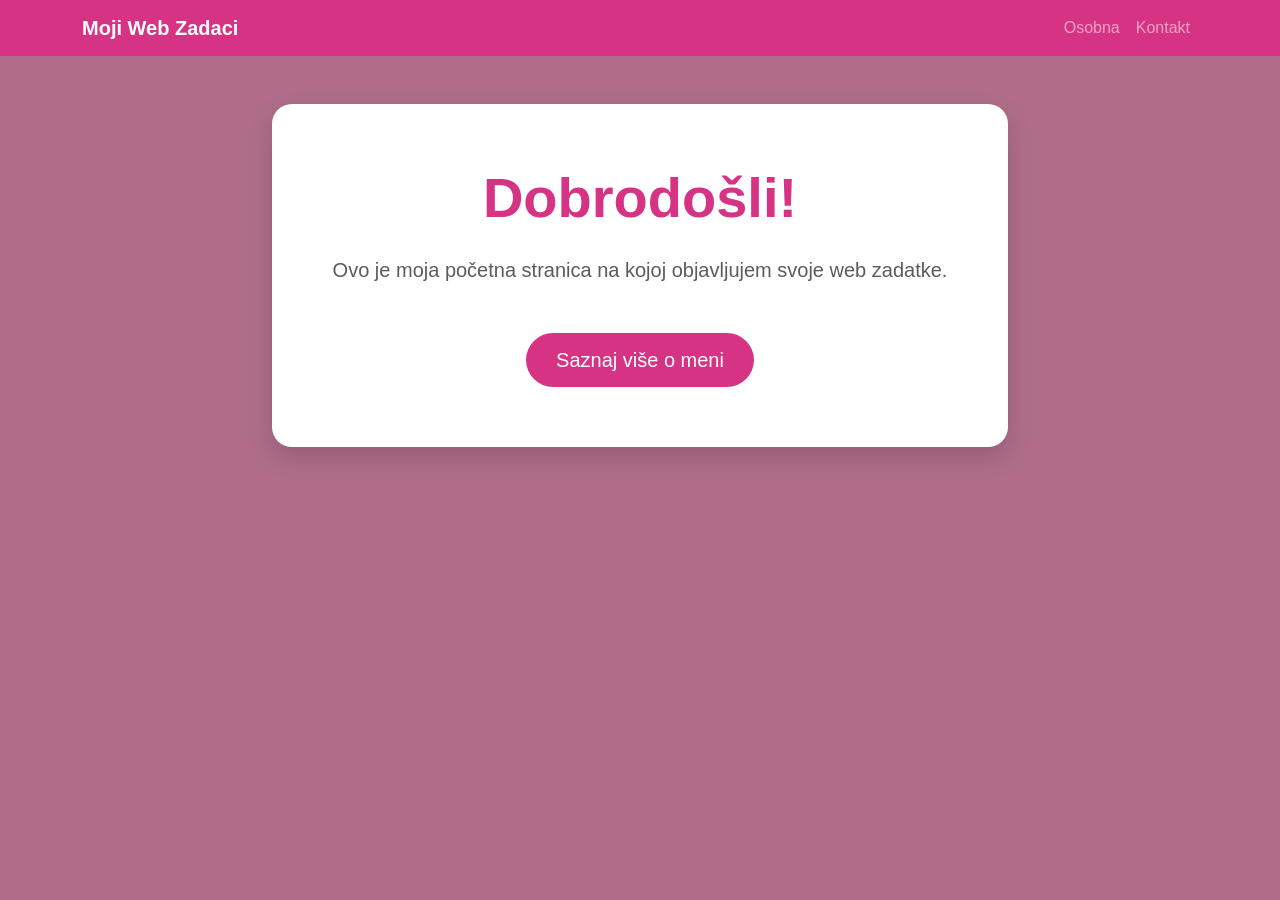
<file: index.html>
<!DOCTYPE html>
<html lang="hr">
<head>
    <meta charset="UTF-8">
    <title>Moji Web Zadaci</title>
    <link href="https://cdn.jsdelivr.net/npm/bootstrap@5.3.3/dist/css/bootstrap.min.css" rel="stylesheet">
    <style>
        body {
            background-color: #af6d89; 
            font-family: 'Arial', sans-serif;
            min-height: 100vh;
        }

        .navbar {
            background-color: #d63384 !important; 
        }

        .hero-box {
            background: white;
            padding: 60px;
            border-radius: 20px;
            box-shadow: 0 10px 25px rgba(0,0,0,0.15);
            text-align: center;
        }

        h1 {
            color: #d63384;
        }

        .btn-pink {
            background-color: #d63384;
            color: white;
            border-radius: 50px; 
            padding: 12px 30px;
            border: none;
            transition: 0.3s;
        }

        .btn-pink:hover {
            background-color: #c2186a;
            color: white;
            transform: scale(1.05); 
        }
    </style>
</head>
<body>

<nav class="navbar navbar-expand-lg navbar-dark">
    <div class="container">
        <a class="navbar-brand fw-bold" href="index.html">Moji Web Zadaci</a>
        <div class="navbar-nav ms-auto">
            <a class="nav-link" href="osobna/index.html">Osobna</a>
            <a class="nav-link" href="kontakt/index.html">Kontakt</a>
        </div>
    </div>
</nav>

<main class="container mt-5">
    <div class="row justify-content-center">
        <div class="col-lg-8">
            <div class="hero-box">
                <h1 class="display-4 fw-bold mb-4">Dobrodošli!</h1>
                <p class="lead text-muted mb-5">Ovo je moja početna stranica na kojoj objavljujem svoje web zadatke.</p>
                <a href="osobna/index.html" class="btn btn-pink btn-lg">Saznaj više o meni</a>
            </div>
        </div>
    </div>
</main>

</body>
</html>
</file>
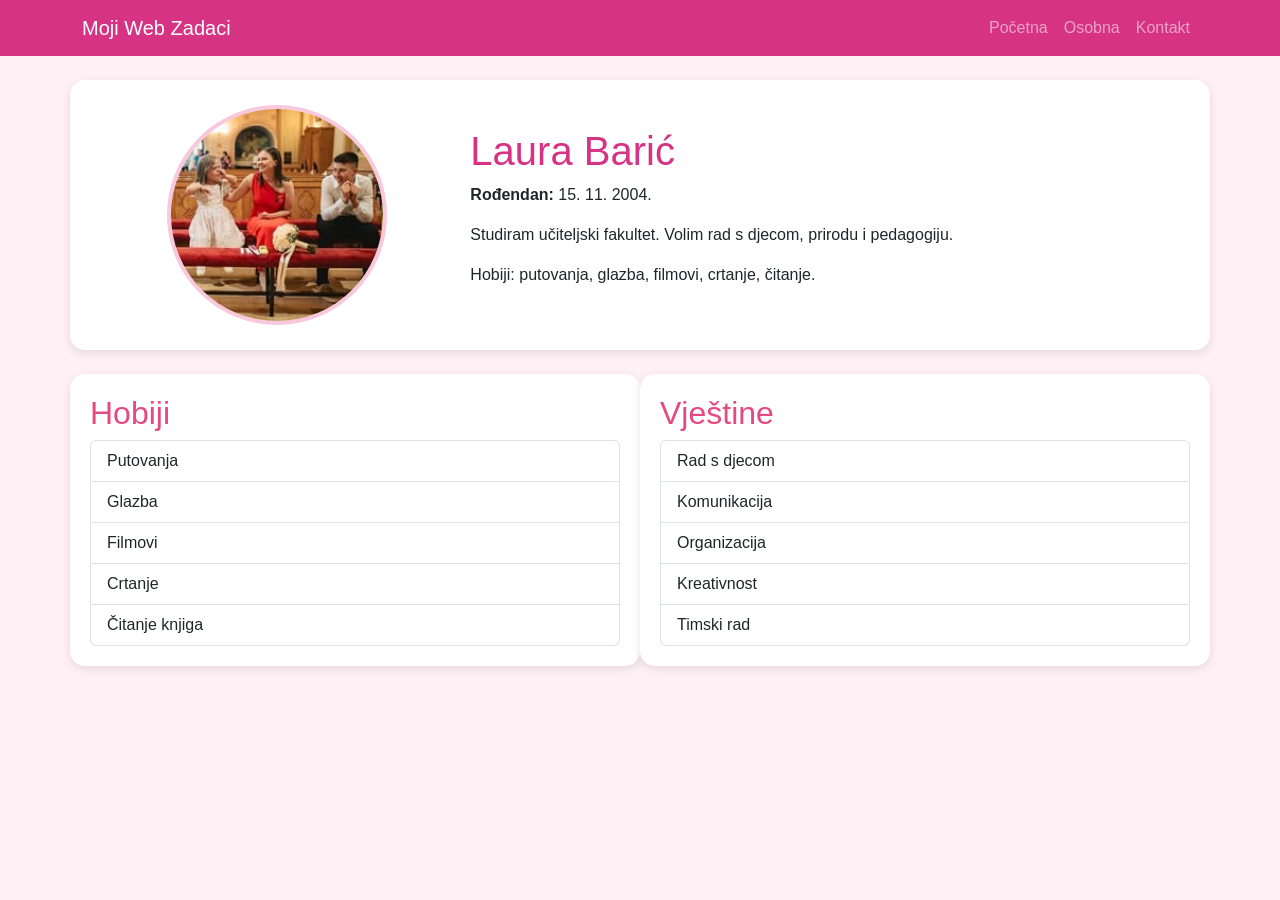
<file: osobna/index.html>
<!DOCTYPE html>
<html lang="hr">
<head>
    <meta charset="UTF-8">
    <title>Moja Osobna Web Stranica</title>

    <link href="https://cdn.jsdelivr.net/npm/bootstrap@5.3.3/dist/css/bootstrap.min.css" rel="stylesheet">
    <link rel="stylesheet" href="style.css">
</head>

<body>

<nav class="navbar navbar-expand-lg navbar-dark">
    <div class="container">

        <a class="navbar-brand" href="../index.html">
            Moji Web Zadaci
        </a>

        <div class="navbar-nav ms-auto">
            <a class="nav-link" href="#top">Početna</a>
            <a class="nav-link" href="../osobna/index.html">Osobna</a>
            <a class="nav-link" href="../kontakt/index.html">Kontakt</a>
        </div>

    </div>
</nav>

<div class="container mt-4" id="top">

    <div class="row align-items-center profile-box">

        <div class="col-md-4 text-center">
            <img src="public/Moja_slika.jpg" class="profile-img" alt="Profilna slika">
        </div>

        <div class="col-md-8">
            <h1>Laura Barić</h1>

            <p><strong>Rođendan:</strong> 15. 11. 2004.</p>

            <p>
                Studiram učiteljski fakultet. Volim rad s djecom, prirodu i pedagogiju.
            </p>

            <p>
                Hobiji: putovanja, glazba, filmovi, crtanje, čitanje.
            </p>
        </div>

    </div>

    <div class="row mt-4">

        <div class="col-md-6 box">
            <h2>Hobiji</h2>
            <ul class="list-group">
                <li class="list-group-item">Putovanja</li>
                <li class="list-group-item">Glazba</li>
                <li class="list-group-item">Filmovi</li>
                <li class="list-group-item">Crtanje</li>
                <li class="list-group-item">Čitanje knjiga</li>
            </ul>
        </div>

        <div class="col-md-6 box">
            <h2>Vještine</h2>
            <ul class="list-group">
                <li class="list-group-item">Rad s djecom</li>
                <li class="list-group-item">Komunikacija</li>
                <li class="list-group-item">Organizacija</li>
                <li class="list-group-item">Kreativnost</li>
                <li class="list-group-item">Timski rad</li>
            </ul>
        </div>

    </div>

</div>

<script src="index.js"></script>
</body>
</html>
</file>
<file: osobna/style.css>
body {
    background-color: #fff0f6;
    font-family: Arial, sans-serif;
}

.navbar {
    background-color: #d63384;
}

h1 {
    color: #d63384;
}

h2 {
    color: #e64980;
}

.profile-img {
    width: 220px;
    border-radius: 50%;
    border: 4px solid #f8c8dc;
}

.profile-box {
    background: white;
    padding: 25px;
    border-radius: 15px;
    box-shadow: 0 3px 10px rgba(0,0,0,0.1);
}

.box {
    background: white;
    padding: 20px;
    border-radius: 15px;
    box-shadow: 0 3px 10px rgba(0,0,0,0.1);
}

@media (max-width: 768px) {

    h1 {
        font-size: 24px;
        text-align: center;
    }

    .profile-img {
        width: 160px;
    }

    .navbar-nav {
        text-align: center;
    }

    .box, .profile-box, .form-box {
        margin-bottom: 15px;
        padding: 15px;
    }

}
</file>
